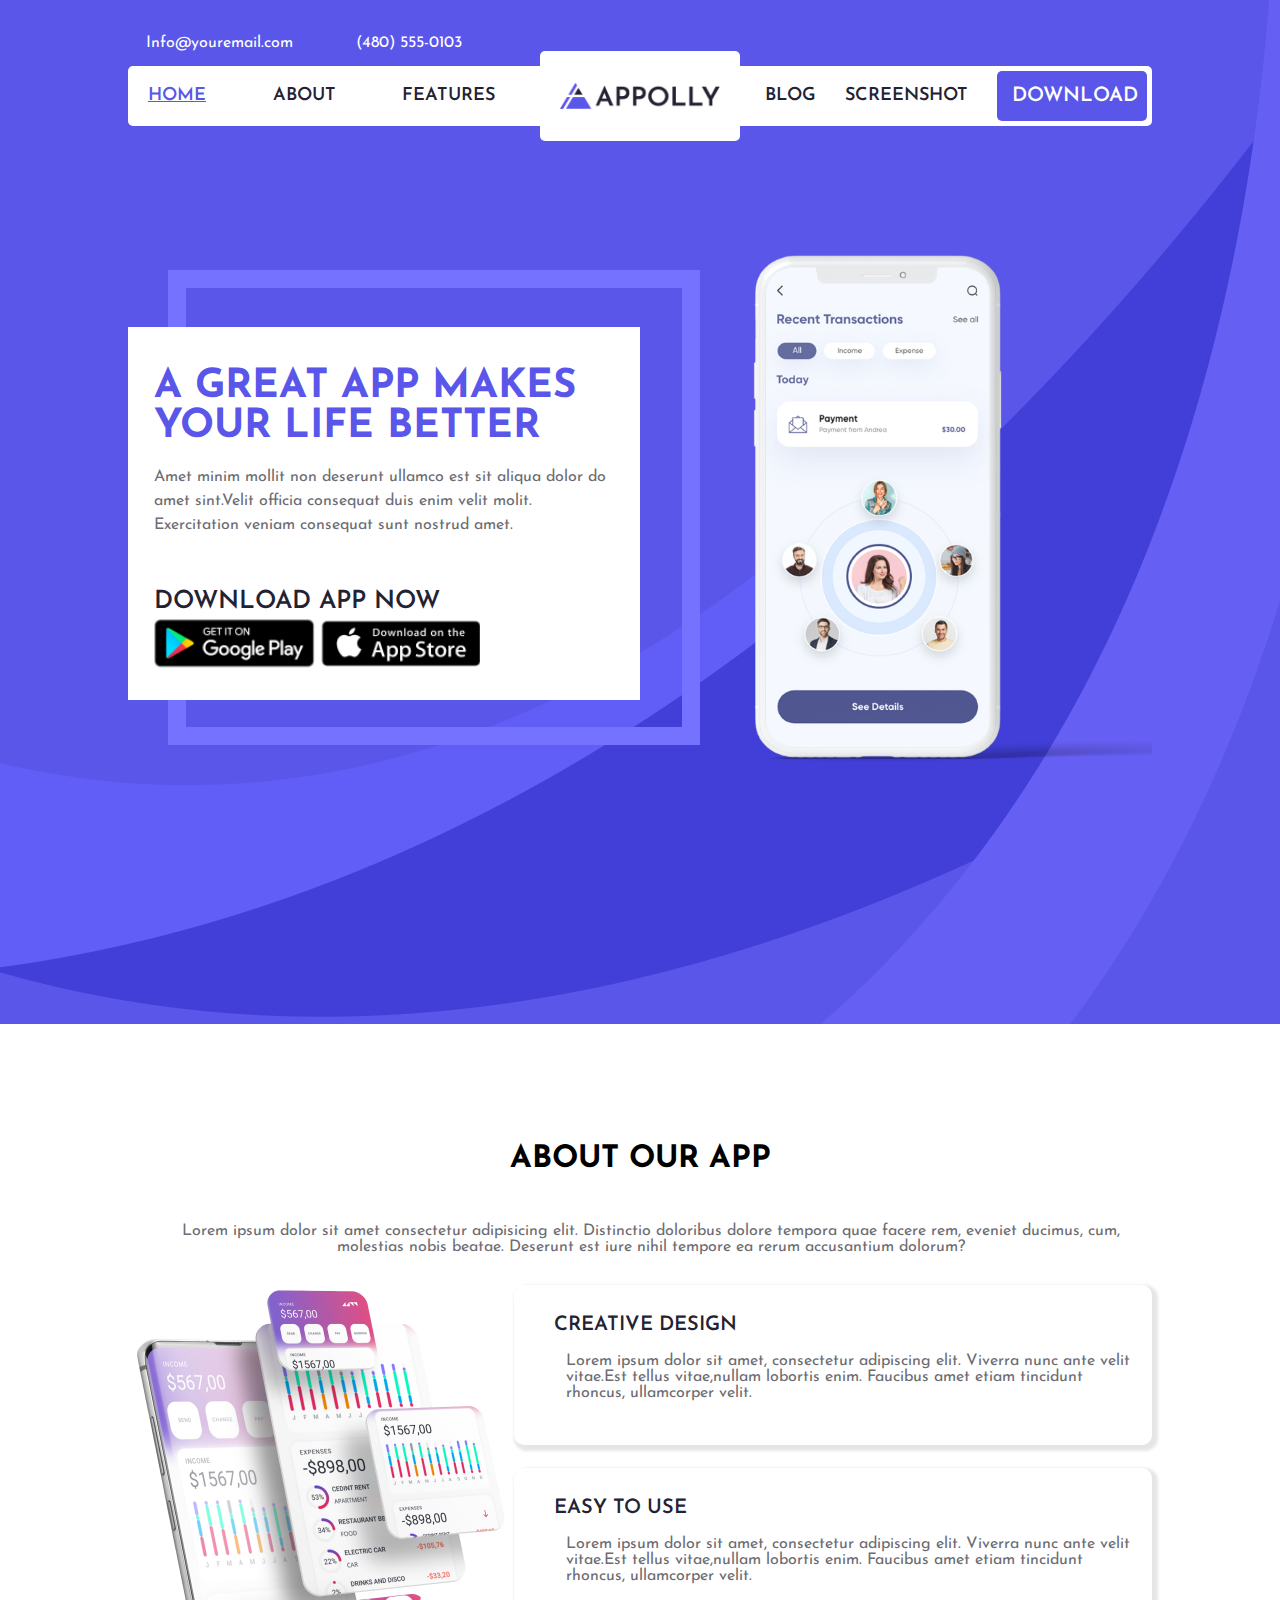
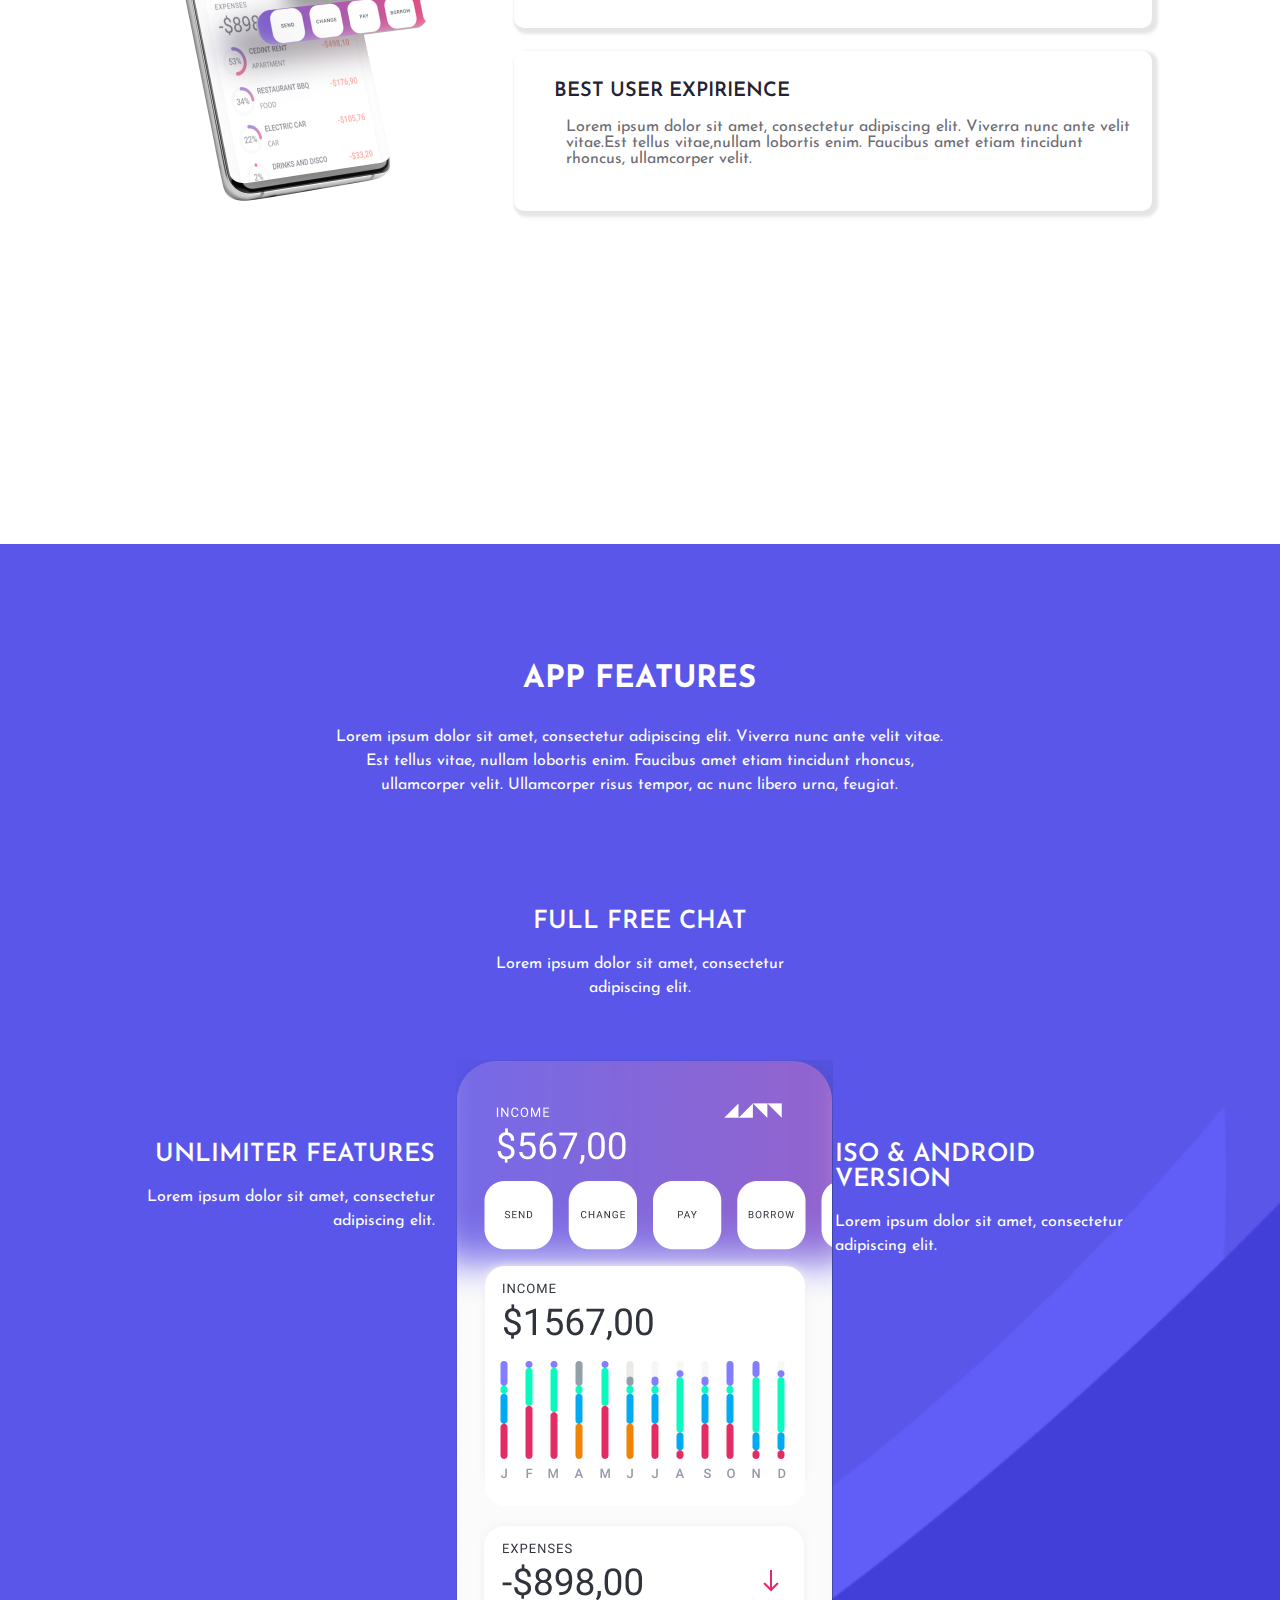
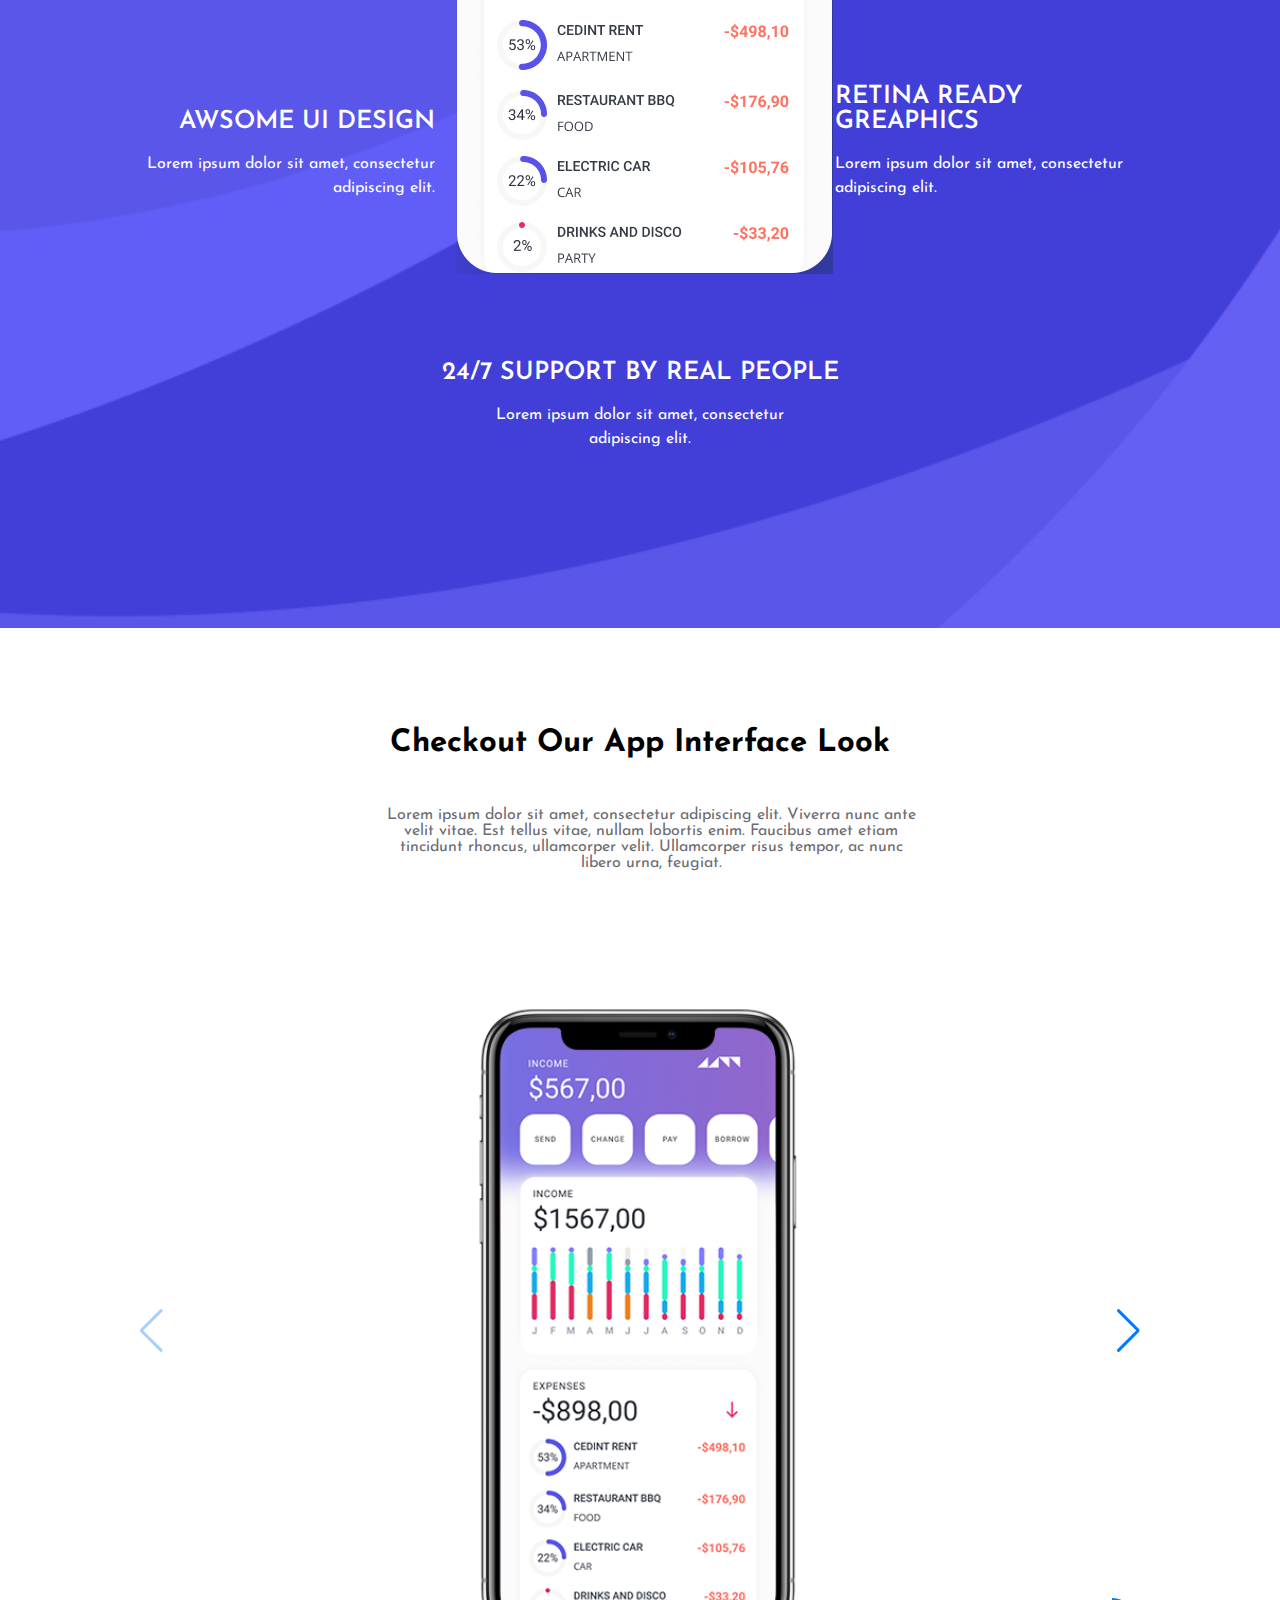
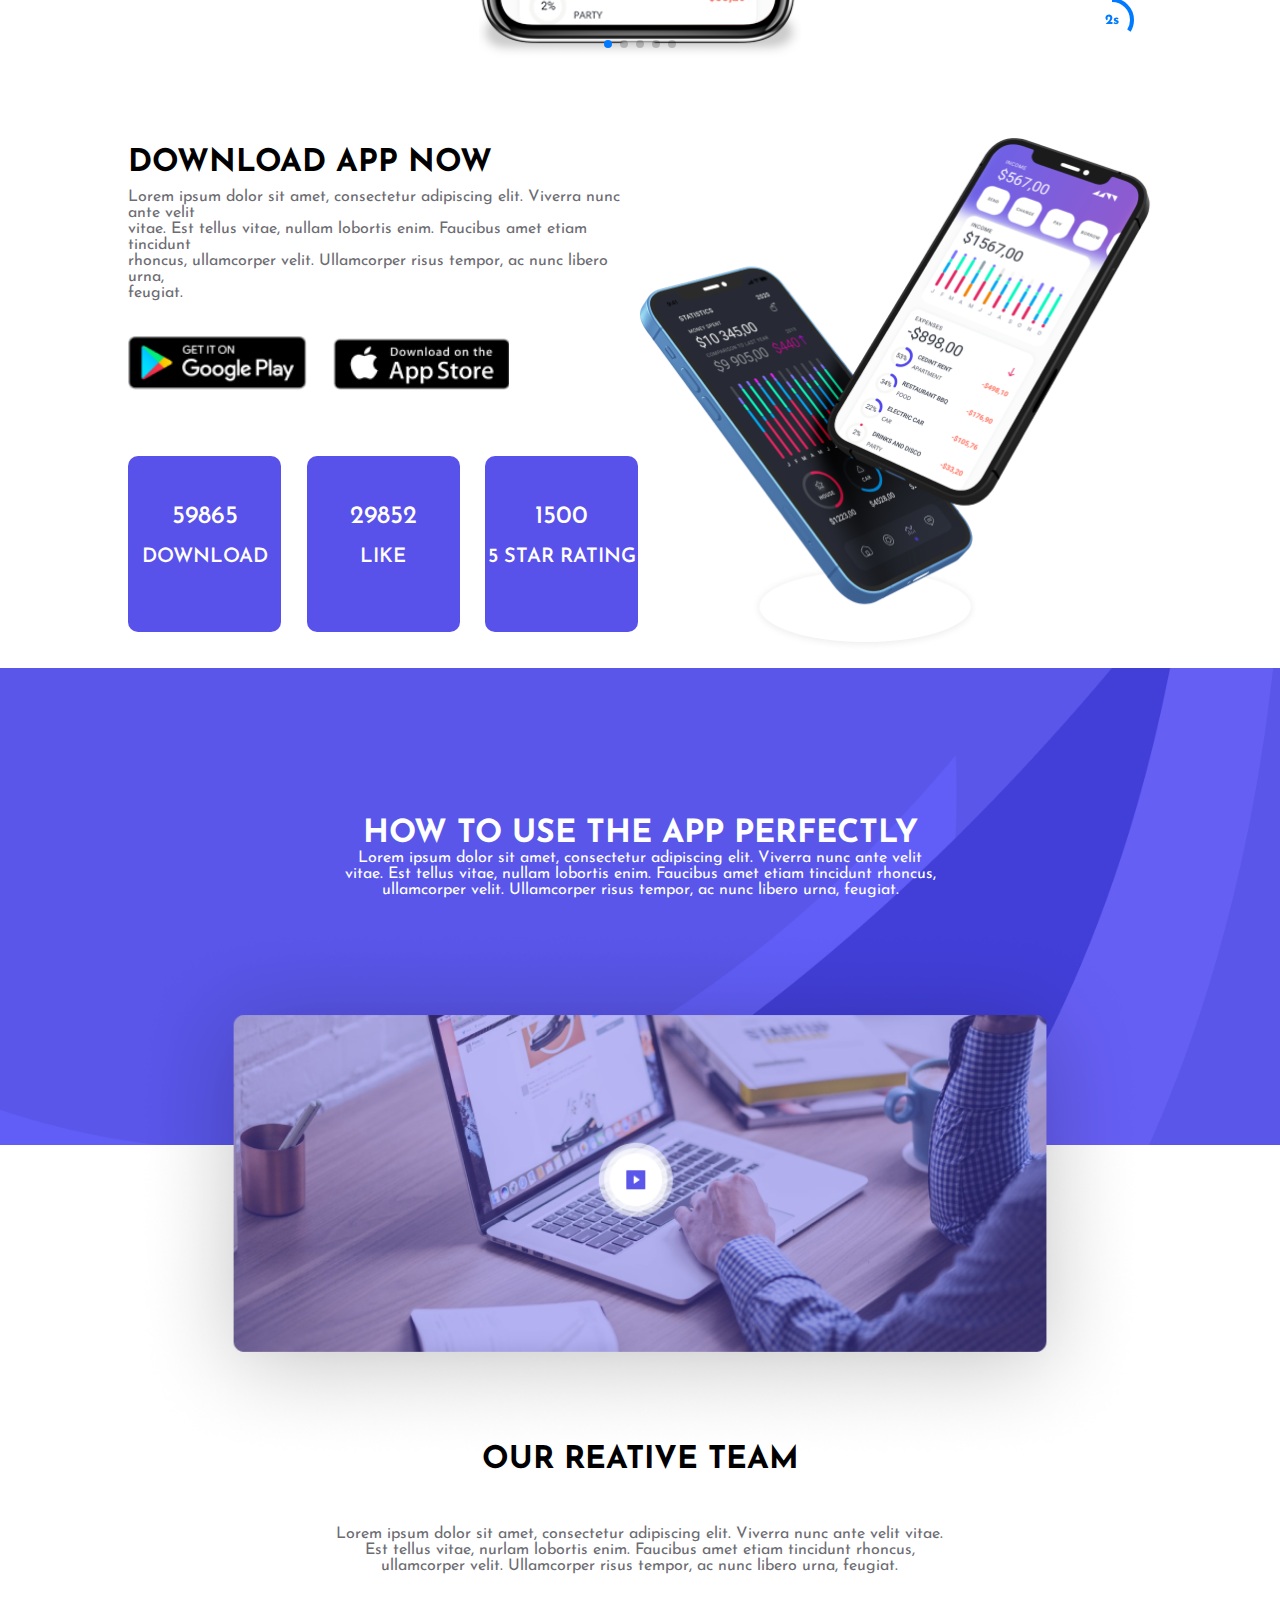
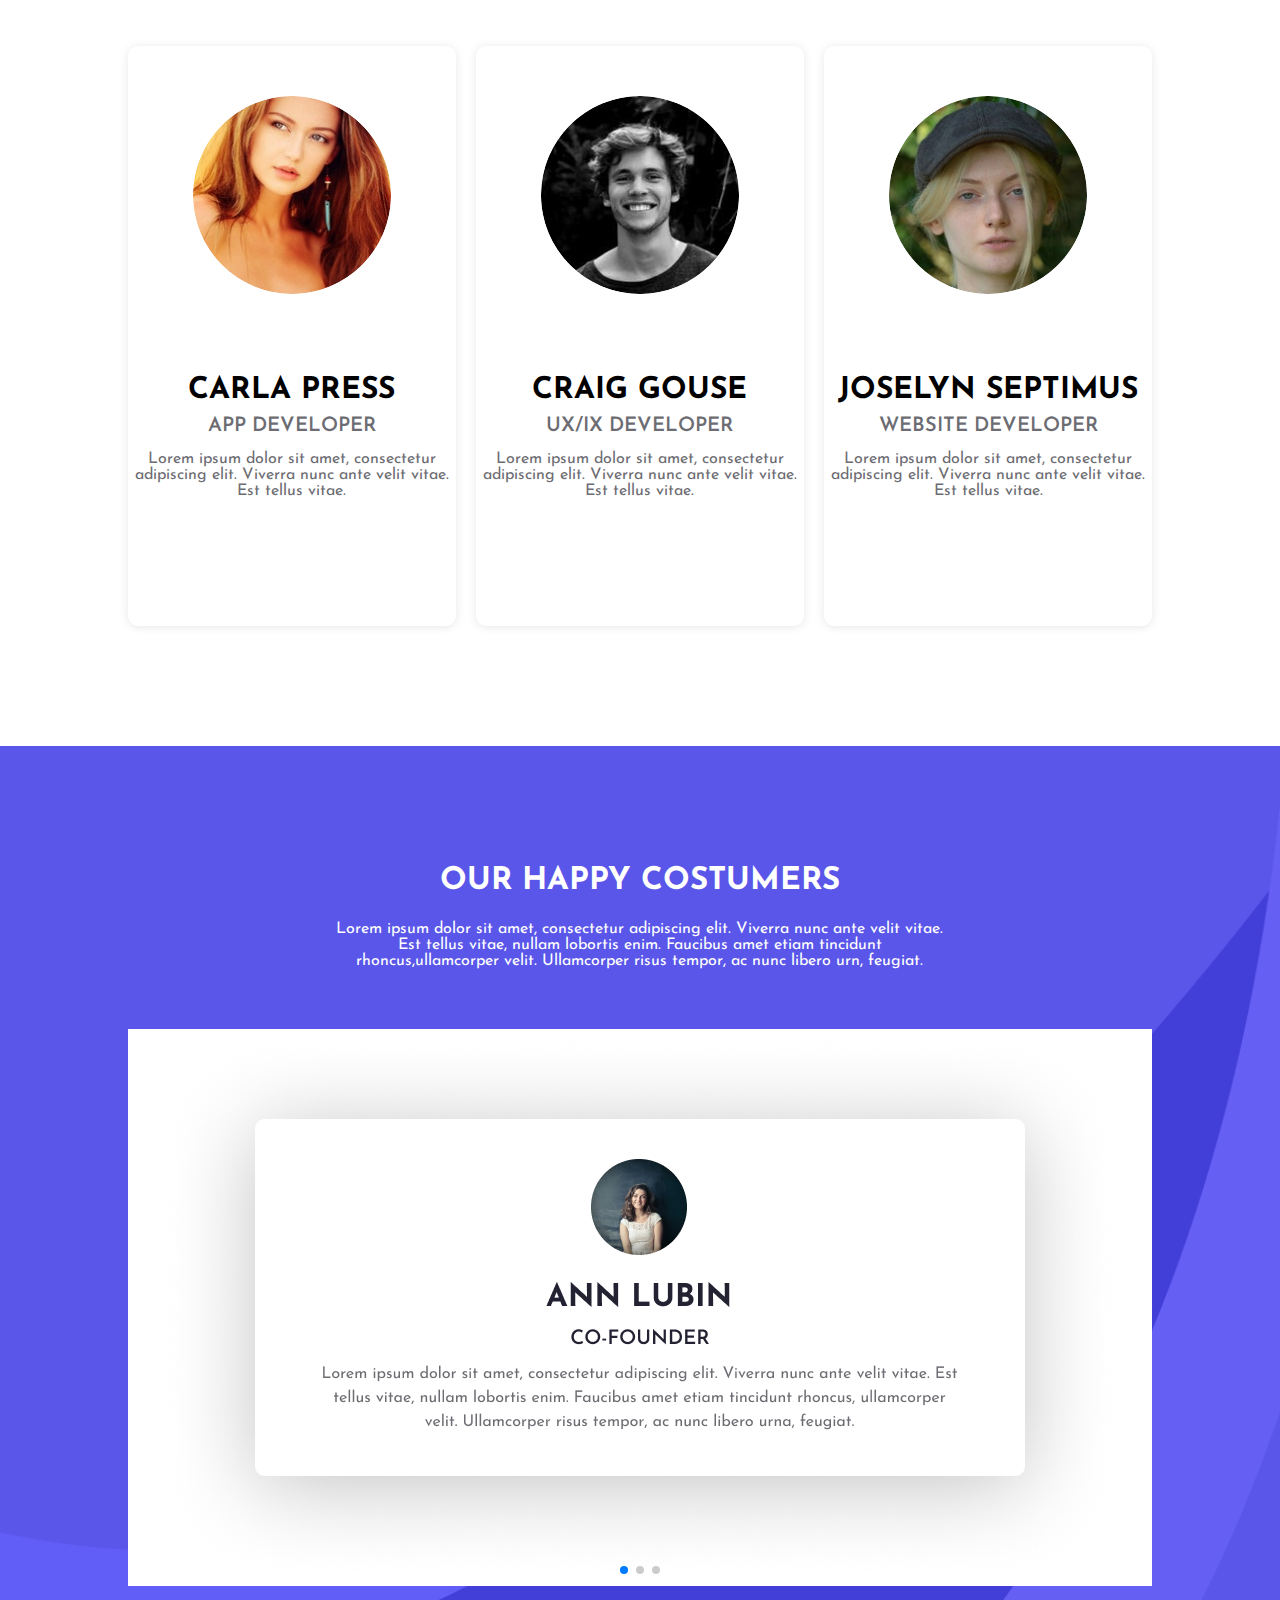
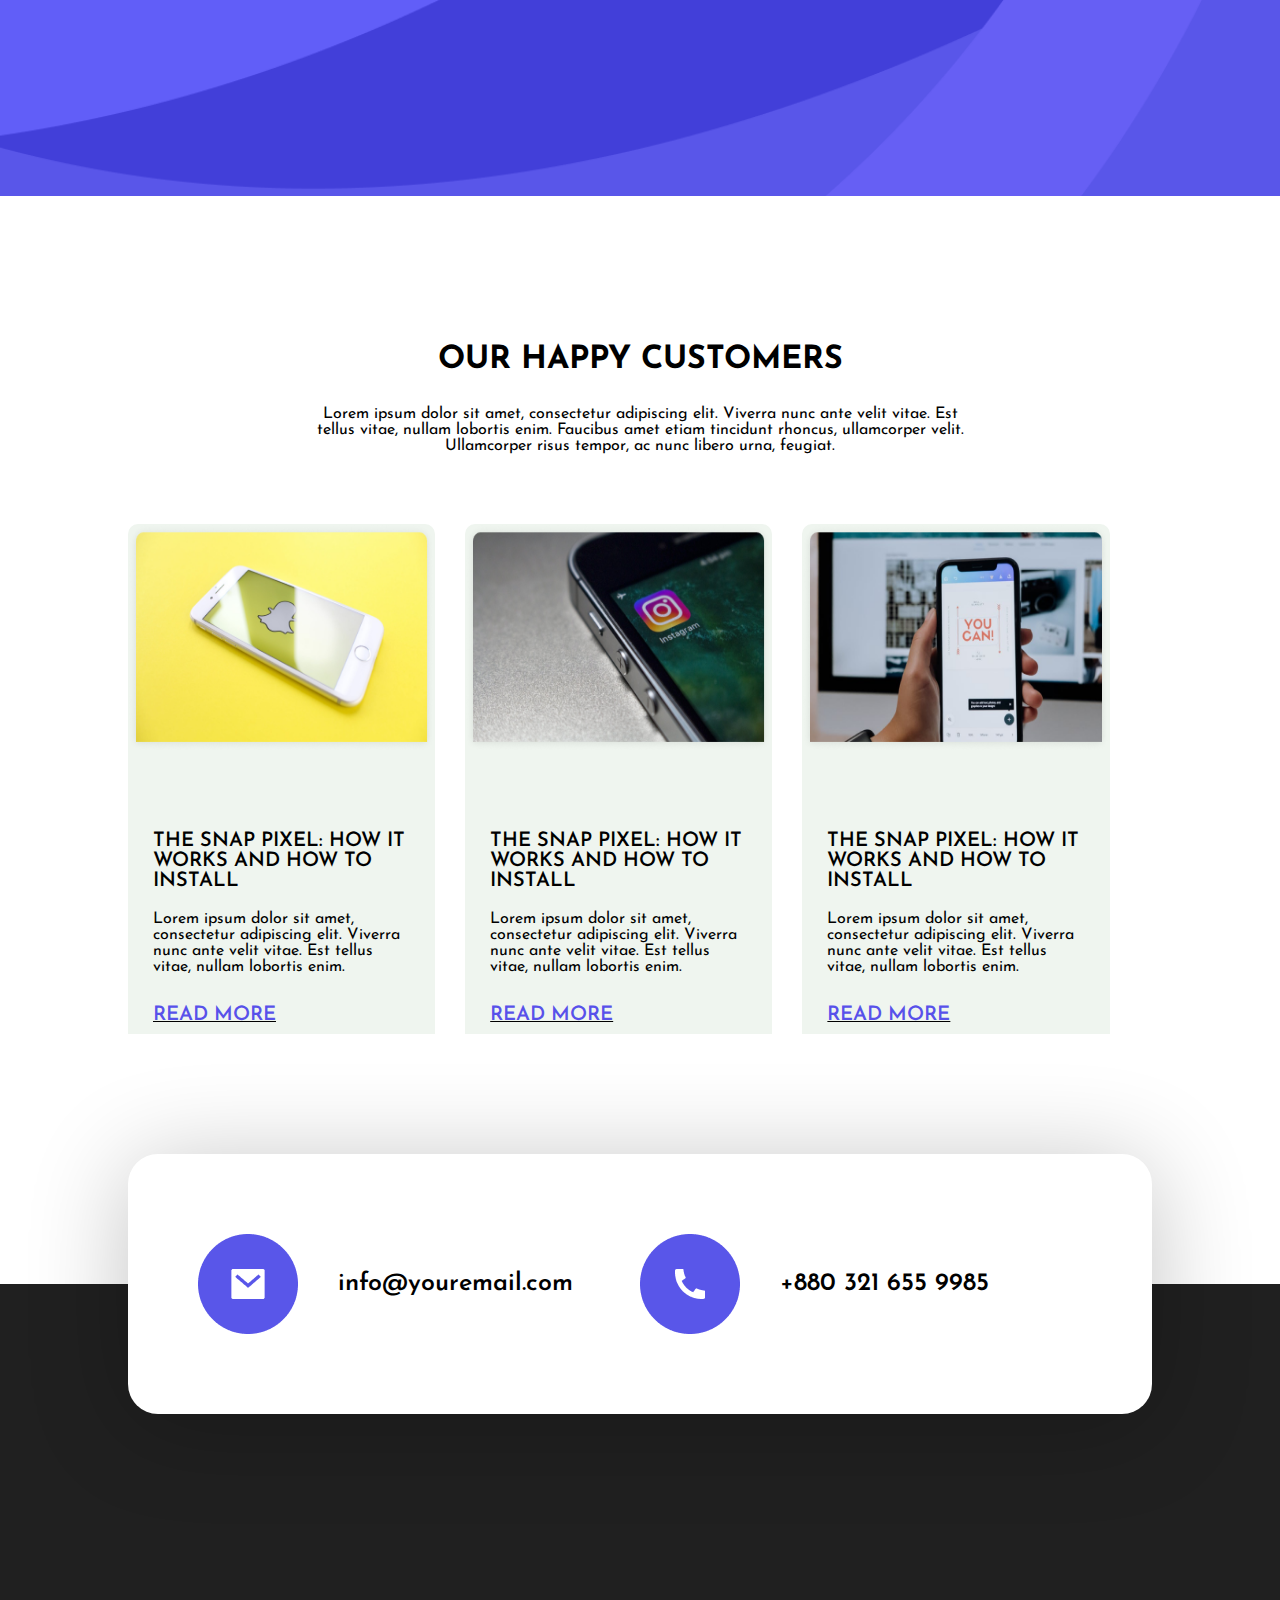
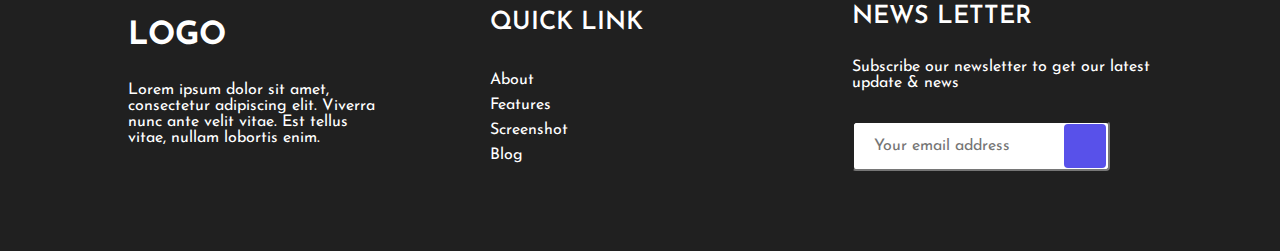
<file: index.html>
<!DOCTYPE html>
<html lang="en">

<head>
    <meta charset="UTF-8">
    <meta name="viewport" content="width=device-width, initial-scale=1.0">
    <title>Document</title>
    <link rel="stylesheet" href="https://cdnjs.cloudflare.com/ajax/libs/font-awesome/6.4.2/css/all.min.css"
        integrity="sha512-z3gLpd7yknf1YoNbCzqRKc4qyor8gaKU1qmn+CShxbuBusANI9QpRohGBreCFkKxLhei6S9CQXFEbbKuqLg0DA=="
        crossorigin="anonymous" referrerpolicy="no-referrer" />
    <link rel="stylesheet" href="https://cdn.jsdelivr.net/npm/swiper@11/swiper-bundle.min.css" />
    <link rel="stylesheet" href="./assets/css/style.css">
</head>

<body>
    <header>
        <div class="container">
            <div id="header_top">
                <ul id="header_contact">
                    <li>
                        <a href="#">
                            <i class="fa-regular fa-envelope info"></i> <span class="info">Info@youremail.com</span>
                        </a>
                    </li>
                    <li>
                        <a href="#">
                            <i class="fa-solid fa-phone"></i><span class="info">(480) 555-0103</span>
                        </a>
                    </li>
                </ul>
                <ul id="header_social_medias">
                    <li>
                        <a href="#">
                            <i class="fa-brands fa-facebook-f"></i>
                        </a>
                    </li>
                    <li>
                        <a href="#">
                            <i class="fa-brands fa-instagram"></i>
                        </a>
                    </li>
                    <li>
                        <a href="#">
                            <i class="fa-brands fa-twitter"></i>
                        </a>
                    </li>
                    <li>
                        <a href="#">
                            <i class="fa-brands fa-youtube"></i>
                        </a>
                    </li>
                </ul>
            </div>
            <div id="header_bottom">
                <div id="nav_left">
                    <nav>
                        <a href="#" class="active">HOME</a>
                        <a href="./assets/pages/about.html">ABOUT</a>
                        <a href="">FEATURES</a>
                    </nav>
                </div>
                <div id="logo">
                    <img src="./assets/imgs/logo-r.png" alt="">
                </div>
                <div id="nav_right">
                    <nav>
                        <a href="">BLOG</a>
                        <a href="">SCREENSHOT</a>
                        <button><a href="#" style="color: white;font-size: 20px;font-weight: 600;line-height: 30px;">DOWNLOAD</a></button>
                    </nav>
                </div>
            </div>
        </div>
    </header>
    <section id="first_section">
        <div class="container">
            <div id="download_app_iphone">
                <div id="great_app">
                    <h2 id="h2_great">A GREAT APP MAKES YOUR LIFE BETTER</h2>
                    <span id="under_great">Amet minim mollit non deserunt ullamco est
                        sit aliqua dolor do amet sint.Velit officia consequat duis
                        enim velit molit. Exercitation veniam consequat sunt nostrud amet.</span>
                    <h5 id="download_app_now">DOWNLOAD APP NOW</h5>
                    <div style="margin-top: 5px;">
                       <img src="./assets/imgs/toppng 1.png" alt="" class="google_app_store" >
                       <img src="./assets/imgs/./PngItem_1144050 2.png" alt="" style="margin-bottom: 3px;" class="google_app_store">
                    </div>
                </div>
                <div id="background_div">
                </div>
                <div id="apple">
                    <img src="./assets/imgs/Free Ui View Mobile App Mockup 1.png" alt="" id="apple_img">
                </div>
            </div>
        </div>
    </section>
    <section id="second_section">
        <div class="container">
            <div id="about_our_app">
                <h1 class="first_words_section">ABOUT OUR APP</h1>
                <div class="under_first">
                    <span class="under_first_text">Lorem ipsum dolor sit amet consectetur adipisicing elit.
                        Distinctio doloribus dolore tempora quae facere rem, eveniet ducimus,
                        cum, molestias nobis beatae. Deserunt est iure nihil tempore ea rerum
                        accusantium dolorum?</span>
                </div>
            </div>
            <div style="display: flex; justify-content: space-between;">
                <div id="android">
                    <img src="./assets/imgs/android-smartphone-free-mockup 1.png" alt="">
                </div>
                <div style="display: flex;flex-direction: column;justify-content: space-between;">
                    <div class="boxes">
                        <div style="display: flex;gap: 10px;">
                            <i class="fa-solid fa-square-check" style="color: #5956E9;"></i>
                            <h2>CREATIVE DESIGN</h2>
                        </div>
                        <div>
                            
                        </div>
                        <span class="under_first_text">Lorem ipsum dolor sit amet, consectetur adipiscing elit. Viverra
                            nunc ante
                            velit vitae.Est tellus vitae,nullam lobortis enim. Faucibus
                            amet etiam tincidunt rhoncus, ullamcorper velit.</span>
                    </div>
                    <div class="boxes">
                        <div style="display: flex;gap: 10px;">
                            <i class="fa-solid fa-square-check" style="color: #5956E9;"></i>
                            <h2>EASY TO USE</h2>
                        </div>
                        <span class="under_first_text">Lorem ipsum dolor sit amet, consectetur adipiscing elit. Viverra
                            nunc ante
                            velit vitae.Est tellus vitae,nullam lobortis enim. Faucibus
                            amet etiam tincidunt rhoncus, ullamcorper velit.</span>
                    </div>
                    <div class="boxes">
                        <div style="display: flex;gap: 10px;">
                            <i class="fa-solid fa-square-check" style="color: #5956E9;"></i>
                            <h2>BEST USER EXPIRIENCE</h2>
                        </div>
                        <span class="under_first_text">Lorem ipsum dolor sit amet, consectetur adipiscing elit. Viverra
                            nunc ante
                            velit vitae.Est tellus vitae,nullam lobortis enim. Faucibus
                            amet etiam tincidunt rhoncus, ullamcorper velit.</span>
                    </div>
                </div>
            </div>
        </div>
    </section>
    <section id="third_section">
        <div class="container">
            <div id="app_feature">
                <h4 id="text">APP FEATURES</h4>
                <div class="under_first">
                    <span id="under_app_features">Lorem ipsum dolor sit amet, consectetur adipiscing elit. Viverra nunc
                        ante velit vitae.
                        Est tellus vitae, nullam lobortis enim. Faucibus amet etiam tincidunt rhoncus,
                        ullamcorper velit. Ullamcorper risus tempor, ac nunc libero urna, feugiat.</span>
                </div>
            </div>
            <div class="fields_head">
                <div class="field center">
                    <i class="fa-solid fa-message" style="color: white; font-size: 50px;"></i>
                    <h5>FULL FREE CHAT</h5>
                    <span class="under_full">Lorem ipsum dolor sit amet, consectetur<br /> adipiscing elit.</span>
                </div>
            </div>
            <div id="fields_center">
                <div class="field_column" style="width: 30%;">
                    <div class="field right">
                        <i class="fa-solid fa-window-maximize" style="color: white;font-size: 50px;"></i>
                        <h5>UNLIMITER FEATURES</h5>
                        <span class="under_full">Lorem ipsum dolor sit amet, consectetur adipiscing elit.</span>
                    </div>
                    <div class="field right">
                        <i class="fa-solid fa-vector-square" style="color: white;font-size: 50px;"></i>
                    <h5>AWSOME UI DESIGN</h5>
                    <span class="under_full">Lorem ipsum dolor sit amet, consectetur adipiscing elit.</span>
                    </div>
                </div>
                <div class="field_column" style="padding-top: 60px; width: 35%;">
                    <img src="./assets/imgs/app_restaurant(1).png" alt="" id="unlimiter_img"                         >
                </div>    
                <div class="field_column" style="width: 31%;">
                    <div class="field left">
                        <i class="fa-solid fa-mobile-button" style="color: white;font-size: 50px;"></i>
                        <h5>ISO & ANDROID VERSION</h5>
                        <span class="under_full">Lorem ipsum dolor sit amet, consectetur adipiscing elit.</span>
                    </div>
                    <div class="field left">
                        <i class="fa-solid fa-eye" style="color: white;font-size: 50px;"></i>
                        <h5>RETINA READY GREAPHICS</h5>
                        <span class="under_full">Lorem ipsum dolor sit amet, consectetur adipiscing elit.</span>
                    </div>
                </div>
            </div>
            <div class="fields_head">
                <div class="field center">
                    <i class="fa-solid fa-person" style="color: white;font-size: 50px;"></i>
                    <h5>24/7 SUPPORT BY REAL PEOPLE</h5>
                    <span class="under_full">Lorem ipsum dolor sit amet, consectetur<br /> adipiscing elit.</span>
                </div>
            </div>
            <!-- <div id="app_features_center">
                <div id="unlimiter">
                    <i class="fa-solid fa-window-maximize" style="color: white;font-size: 50px;"></i>
                    <h5>UNLIMITER FEATURES</h5>
                    <span class="under_full">Lorem ipsum dolor sit amet, consectetur adipiscing elit.</span>
                </div>
                <div id="awsome">
                    <i class="fa-solid fa-vector-square" style="color: white;font-size: 50px;"></i>
                    <h5>AWSOME UI DESIGN</h5>
                    <span class="under_full">Lorem ipsum dolor sit amet, consectetur adipiscing elit.</span>
                </div>
            </div>
            <div>
                <div class="message">
                    <i class="fa-solid fa-message" style="color: white; font-size: 50px;"></i>
                    <h5>FULL FREE CHAT</h5>
                    <span class="under_full">Lorem ipsum dolor sit amet, consectetur<br /> adipiscing elit.</span>
                </div>
                <div id="app">
                    <img src="./assets/imgs/App.png" alt="">
                </div>
                <div class="message">
                    <i class="fa-solid fa-person" style="color: white;font-size: 50px;"></i>
                    <h5>24/7 SUPPORT BY REAL PEOPLE</h5>
                    <span class="under_full">Lorem ipsum dolor sit amet, consectetur<br /> adipiscing elit.</span>
                </div>
            </div>
            <div>
                <div id="iso">
                    <i class="fa-solid fa-mobile-button" style="color: white;font-size: 50px;"></i>
                    <h5>ISO & ANDROID VERSION</h5>
                    <span class="under_full">Lorem ipsum dolor sit amet, consectetur adipiscing elit.</span>
                </div>
                <div id="retina">
                    <i class="fa-solid fa-eye" style="color: white;font-size: 50px;"></i>
                    <h5>RETINA READY GREAPHICS</h5>
                    <span class="under_full">Lorem ipsum dolor sit amet, consectetur adipiscing elit.</span>
                </div>
            </div> -->
        </div>
    </section>
    <section id="fourth_section">
        <div class="container">
            <div class="about_our_app">
                <h1 class="first_words_section">Checkout Our
                    App Interface Look</h1>
                <div class="under_first">
                    <span class="under_first_text">Lorem ipsum dolor sit amet, consectetur adipiscing elit. Viverra nunc ante velit vitae. Est tellus vitae, nullam lobortis enim. Faucibus amet etiam tincidunt rhoncus, ullamcorper velit. Ullamcorper risus tempor, ac nunc libero urna, feugiat.</span>
                </div>
            </div>
            <div class="swiper mySwiper">
                <div class="swiper-wrapper">
                    <div class="swiper-slide"><img src="./assets/imgs/iPhoneX-Mockup 1.png" alt=""
                            style="height: 659px; width: 322px;"></div>
                    <div class="swiper-slide"><img src="./assets/imgs/001.png" alt=""
                            style="height: 659px; width: 322px;"></div>
                    <div class="swiper-slide"><img src="./assets/imgs/004.png" alt=""
                            style="height: 659px; width: 322px;"></div>
                    <div class="swiper-slide"><img src="./assets/imgs/003.png" alt=""
                            style="height: 659px; width: 322px;"></div>
                    <div class="swiper-slide"><img src="./assets/imgs/000.png" alt=""
                            style="height: 659px; width: 322px;"> </div>
                </div>
                <div class="swiper-button-next"></div>
                <div class="swiper-button-prev"></div>
                <div class="swiper-pagination"></div>
                <div class="autoplay-progress">
                    <svg viewBox="0 0 48 48">
                        <circle cx="24" cy="24" r="20"></circle>
                    </svg>
                    <span></span>
                </div>
            </div>
        </div>
    </section>
    <section id="fivth_section">
        <div class="container">
            <div id="now">
                <h4 id="app_now">DOWNLOAD APP NOW</h4>
                <span id="under_download">Lorem ipsum dolor sit amet, consectetur adipiscing elit. Viverra nunc ante
                    velit<br /> vitae.
                    Est tellus vitae, nullam lobortis enim. Faucibus amet etiam tincidunt<br /> rhoncus, ullamcorper
                    velit.
                    Ullamcorper risus tempor, ac nunc libero urna,<br /> feugiat.</span>
                    <div style="margin-top: 35px;">
                        <a href="#"><img src="./assets/imgs/toppng 1.png" alt="" class="google_app_store" ></a>
                        <a href="#"><img src="./assets/imgs/./PngItem_1144050 2.png" alt="" style="margin-bottom: 2px; margin-left: 20px;" class="google_app_store"></a>
                     </div>
                <div id="download_like_rating">
                    <div class="download">
                        <i class="fa-solid fa-download" style="color: white; font-size: 35px;"></i>
                        <span class="numbers">59865</span>
                        <h6>DOWNLOAD</h6>
                    </div>
                    <div class="download">
                        <i class="fa-regular fa-thumbs-up" style="color: white; font-size: 35px;"></i>
                        <span class="numbers">29852</span>
                        <h6>LIKE</h6>
                    </div>
                    <div class="download">
                        <i class="fa-solid fa-star" style="color: white; font-size: 35px;"></i>
                        <span class="numbers">1500</span>
                        <h6>5 STAR RATING</h6>
                    </div>
                </div>
            </div>  
            <div id="app_design">
                <img src="./assets/imgs/App Desgin.png" alt="" style="width: 100%;height: 100%;">
            </div>
        </div>
    </section>
    <section id="sixth_section">
        <div class="container">
            <div id="how">
                <span id="how_to_use">HOW TO USE THE APP PERFECTLY</span>
                <p class="under_how_to_use">Lorem ipsum dolor sit amet, consectetur adipiscing elit. Viverra nunc ante
                    velit vitae. Est tellus vitae, nullam lobortis enim. Faucibus amet etiam tincidunt rhoncus,
                    ullamcorper velit. Ullamcorper risus tempor, ac nunc libero urna, feugiat.</p>
                <div style="height: 519px; ">
                    <a href="#"><img src="./assets/imgs/Video.png" alt="" style="width: 100%;"></a>
                </div>
            </div>
    </section>
    <section id="seventh_section">
        <div class="container">
            <div class="our_lorem">
                <span class="our_reative_team">OUR REATIVE TEAM</span>
                <p class="lorem_teen">Lorem ipsum dolor sit amet, consectetur adipiscing elit. Viverra nunc ante velit
                    vitae. Est tellus vitae, nurlam lobortis enim. Faucibus amet etiam tincidunt rhoncus, ullamcorper
                    velit. Ullamcorper risus tempor, ac nunc libero urna, feugiat.</p>
            </div>
            <div class="all">
                <div class="three_div">
                    <div>
                        <img src="./assets/imgs/Profile.png" class="girl_photo" alt="">
                        <span class="carla_press">CARLA PRESS</span>
                        <span class="app_developer">APP DEVELOPER</span>
                        <p class="lorem_eleven">Lorem ipsum dolor sit amet, consectetur adipiscing elit. Viverra nunc
                            ante velit vitae. Est tellus vitae.</p>
                            <div class="four">
                                <div style="border-right: 1px solid black;width: 70px; ">
                                    <a href="#"><i class="fa-brands fa-facebook-f" style="color: #5956E9;font-size: 24px;"></i></a>
                                </div>
                                <div style="border-right: 1px solid black;width: 70px; ">
                                    <a href="#"><i class="fa-brands fa-instagram" style="color: black;font-size: 24px;"></i></a>
                                </div>
                                <div style="border-right: 1px solid black;width: 70px; ">
                                    <a href="#"><i class="fa-brands fa-twitter" style="color: black;font-size: 24px;"></i></a>
                                </div>
                                <div style="width: 70px; ">
                                    <a href="#"><i class="fa-brands fa-youtube" style="color: black;font-size: 24px;"></i></a>
                                </div>
                            </div>
                    </div>
                </div>
                <div class="three_div">
                    <div>
                        <img src="./assets/imgs/Profile Image.png" class="girl_photo" alt="">
                        <span class="carla_press">CRAIG GOUSE</span>
                        <span class="app_developer">UX/IX DEVELOPER</span>
                        <p class="lorem_eleven">Lorem ipsum dolor sit amet, consectetur adipiscing elit. Viverra nunc
                            ante velit vitae. Est tellus vitae.</p>
                            <div class="four">
                                <div style="border-right: 1px solid black;width: 70px; ">
                                    <a href="#"><i class="fa-brands fa-facebook-f" style="color: #5956E9;font-size: 24px;"></i></a>
                                </div>
                                <div style="border-right: 1px solid black;width: 70px; ">
                                    <a href="#"><i class="fa-brands fa-instagram" style="color: black;font-size: 24px;"></i></a>
                                </div>
                                <div style="border-right: 1px solid black;width: 70px; ">
                                    <a href="#"><i class="fa-brands fa-twitter" style="color: black;font-size: 24px;"></i></a>
                                </div>
                                <div style="width: 60px; ">
                                    <a href="#"><i class="fa-brands fa-youtube" style="color: black;font-size: 24px;"></i></a>
                                </div>
                            </div>
                    </div>
                </div>
                <div class="three_div">
                    <div>
                        <img src="./assets/imgs/Profile Image (1).png" class="girl_photo" alt="">
                        <span class="carla_press">JOSELYN SEPTIMUS</span>
                        <span class="app_developer">WEBSITE DEVELOPER</span>
                        <p class="lorem_eleven">Lorem ipsum dolor sit amet, consectetur adipiscing elit. Viverra nunc
                            ante velit vitae. Est tellus vitae.</p>
                            <div class="four">
                                <div style="border-right: 1px solid black;width: 70px; ">
                                    <a href="#"><i class="fa-brands fa-facebook-f" style="color: #5956E9;font-size: 24px;"></i></a>
                                </div>
                                <div style="border-right: 1px solid black;width: 70px; ">
                                    <a href="#"><i class="fa-brands fa-instagram" style="color: black;font-size: 24px;"></i></a>
                                </div>
                                <div style="border-right: 1px solid black;width: 70px; ">
                                    <a href="#"><i class="fa-brands fa-twitter" style="color: black;font-size: 24px;"></i></a>
                                </div>
                                <div style="width: 60px; ">
                                    <a href="#"><i class="fa-brands fa-youtube" style="color: black;font-size: 24px;"></i></a>
                                </div>
                            </div>
                    </div>
                </div>
            </div>
        </div>
        </div>
    </section>
    <section id="eigth_section">
        <div class="container">
            <h4 class="our_happy">OUR HAPPY COSTUMERS</h4><br />
            <span id="lorem">Lorem ipsum dolor sit amet, consectetur adipiscing elit.
                Viverra nunc ante velit vitae. Est tellus vitae, nullam lobortis enim. Faucibus amet
                etiam tincidunt rhoncus,ullamcorper velit. Ullamcorper risus tempor,
                ac nunc libero urn, feugiat.</span>
                <div class="swiper mySwiper">
                    <div class="swiper-wrapper">
                        <div class="swiper-slide">
                            <img class="foto_for_swiper" src="./assets/imgs/Review-1.png" />
                        </div>
                        <div class="swiper-slide">
                            <img class="foto_for_swiper" src="./assets/imgs/Review-2.png" />
                        </div>
                        <div class="swiper-slide">
                            <img class="foto_for_swiper" src="./assets/imgs/Review-3.png"/>             
                        </div>
                    <div class="swiper-pagination"></div>
                </div>
        </div>
    </section>
    <section id="nineth_section">
        <div class="container">
            <div class="our_recent_lorem">
               <span class="our_recent_blog">OUR HAPPY CUSTOMERS</span>
               <p class="lorem_twelve">Lorem ipsum dolor sit amet, consectetur adipiscing elit. Viverra nunc ante velit vitae. Est tellus vitae, nullam lobortis enim. Faucibus amet etiam tincidunt rhoncus, ullamcorper velit. Ullamcorper risus tempor, ac nunc libero urna, feugiat.</p>
            </div>
            <div class="snap_insta">
                <div class="insta_snapchat">
                    <div>
                        <img src="./assets/imgs/Image.png" class="snapchat" alt="">
                    </div>
                    <div class="the_snap_lorem">
                        <span class="the_snap">THE SNAP PIXEL: HOW IT WORKS AND HOW TO INSTALL </span>
                        <p class="lorem_thirdteen">Lorem ipsum dolor sit amet, consectetur adipiscing elit. Viverra nunc ante velit vitae. Est tellus vitae, nullam lobortis enim.</p>
                        <div class="read">
                            <a class="read_more" href="">READ MORE</a>
                        </div>
                    </div>
                </div>
                <div class="insta_snapchat">
                    <div>
                        <img src="./assets/imgs/Image (1).png" class="snapchat" alt="">
                    </div>
                    <div class="the_snap_lorem">
                        <span class="the_snap">THE SNAP PIXEL: HOW IT WORKS AND HOW TO INSTALL </span>
                        <p class="lorem_thirdteen">Lorem ipsum dolor sit amet, consectetur adipiscing elit. Viverra nunc ante velit vitae. Est tellus vitae, nullam lobortis enim.</p>
                        <div class="read">
                            <a class="read_more" href="">READ MORE</a>
                        </div>
                    </div>
                </div>
                <div class="insta_snapchat">
                    <div>
                        <img src="./assets/imgs/Image (2).png" class="snapchat" alt="">
                    </div>
                    <div class="the_snap_lorem">
                        <span class="the_snap">THE SNAP PIXEL: HOW IT WORKS AND HOW TO INSTALL </span>
                        <p class="lorem_thirdteen">Lorem ipsum dolor sit amet, consectetur adipiscing elit. Viverra nunc ante velit vitae. Est tellus vitae, nullam lobortis enim.</p>
                        <div class="read">
                            <a class="read_more" href="">READ MORE</a>
                        </div>
                    </div>
                </div>
            </div>
        </div>
    </section>
    <footer class="footer">
        <div class="container">
            <div id="footer_contact">
                <div class="footer_div">
                    <img src="./assets/imgs/Email Icon.png" alt="">
                    <span class="info_numb">info@youremail.com</span>
                </div>
                <div class="footer_div">
                    <img src="./assets/imgs/Call (2).png" alt="">
                    <span class="info_numb">+880 321 655 9985</span>
                </div>
            </div>
            <div class="logo_quicklink_newsletter">
                <div class="logo">LOGO
                    <p class="lorem_impsum">Lorem ipsum dolor sit amet, consectetur adipiscing elit. Viverra nunc ante velit vitae. Est tellus vitae, nullam lobortis enim.</p>
                    <div class="four">
                        <div style="border-right: 2px solid white;width: 60px; ">
                           <a href="#"><i class="fa-brands fa-facebook-f" style="color: #5956E9;font-size: 24px;"></i></a> 
                        </div>
                        <div style="border-right: 2px solid white;width: 60px; ">
                            <a href="#"><i class="fa-brands fa-instagram" style="color: white;font-size: 24px;"></i></a> 
                        </div>
                        <div style="border-right: 2px solid white;width: 60px; ">
                            <a href="#"><i class="fa-brands fa-twitter" style="color: white;font-size: 24px;"></i></a> 
                        </div>
                        <div>
                            <a href="#"><i class="fa-brands fa-youtube" style="color: white;font-size: 24px;"></i></a> 
                        </div>
                    </div>
                </div>
                <div class="quick_link">
                    QUICK LINK
                    <div class="link">
                        <a class="footer_about" href="#">About</a>
                        <a class="footer_about" href="#">Features</a>
                        <a class="footer_about" href="#">Screenshot</a>
                        <a class="footer_about" href="#">Blog</a>
                    </div>
                </div>
                <div class="news_letter">
                    NEWS LETTER
                    <p class="subscribe">Subscribe our newsletter to get our latest
                        update & news</p>
                        <div class="email_add">
                            <input type="email" placeholder="Your email address" name="" id="email_address" class="email">
                            <div id="send">
                                <a href="#"><i class="fa-solid fa-paper-plane" style="color: white;"></i></a>
                            </div>
                        </div>
                </div>
            </div>
        </div>
    </footer>
    <script src="https://cdn.jsdelivr.net/npm/swiper@11/swiper-bundle.min.js"></script>
    <script src="./assets/js/app.js"></script>
</body>

</html>
</file>
<file: assets/css/style.css>
@import url('https://fonts.googleapis.com/css2?family=Josefin+Sans:ital,wght@0,100;0,200;0,300;0,400;0,500;0,600;0,700;1,100;1,200;1,400;1,500;1,600;1,700&display=swap');

* {
    margin: 0;
    padding: 0;
    box-sizing: border-box;
    text-decoration: none;
    list-style: none;
    font-family: 'Josefin Sans', sans-serif;
}

html,
body {
    position: relative;
    height: 100%;
}

body {
    /* background: #eee; */
    font-family: Helvetica Neue, Helvetica, Arial, sans-serif;
    font-size: 14px;
    color: #000;
    margin: 0;
    padding: 0;
}

.swiper {
    width: 100%;
    height: 100%;
}

.swiper-slide {
    text-align: center;
    font-size: 18px;
    background: #fff;
    display: flex;
    justify-content: center;
    align-items: center;
}

.swiper-slide img {
    display: block;
    height: 100%;
    object-fit: cover;
}

.autoplay-progress {
    position: absolute;
    right: 16px;
    bottom: 16px;
    z-index: 10;
    width: 48px;
    height: 48px;
    display: flex;
    align-items: center;
    justify-content: center;
    font-weight: bold;
    color: var(--swiper-theme-color);
}

.autoplay-progress svg {
    --progress: 0;
    position: absolute;
    left: 0;
    top: 0px;
    z-index: 10;
    width: 100%;
    height: 100%;
    stroke-width: 4px;
    stroke: var(--swiper-theme-color);
    fill: none;
    stroke-dashoffset: calc(125.6 * (1 - var(--progress)));
    stroke-dasharray: 125.6;
    transform: rotate(-90deg);
}

.container {
    width: 80%;
    margin: 0 auto;
    max-width: 1140px;
}

#first_section {
    background-image: url("../imgs/Background\ Image.png");
    position: relative;
    max-width: 1450px;
    display: flex;
    align-items: center;
    height: 1024px;
    margin: 0 auto;
    z-index: 0;
    max-height: 1600px;
    background-position: center;
    background-repeat: no-repeat;
    background-size: cover;
}

header {
    position: absolute;
    height: 114px;
    top: 35px;
    width: 100%;
    z-index: 2;
}

#header_top {
    display: flex;
    justify-content: space-between;
}

#header_contact {
    display: flex;
    gap: 45px;
    align-items: center;
}

#header_contact li a {
    color: white;
    font-size: 16px;
    font-weight: 400;
}

#header_contact li a span {
    padding-left: 18px;
}

/* ALT+SHIFT+F */
#header_social_medias {
    display: flex;
    justify-content: space-between;
    align-items: center;
    gap: 30px;
}

#header_social_medias li a {
    color: white;
}

#header_bottom {
    height: 60px;
    background-color: white;
    border-radius: 5px;
    margin-top: 15px;
    display: flex;
    justify-content: space-between;
    position: relative;
}

.info {
    font-size: 16px;
    font-weight: 400;
}

#nav_left,
#nav_right {
    width: calc((100% - 250px) / 2);

}

#nav_left {
    padding: 20px;
    height: 100%;
}

#nav_left nav,
#nav_right nav {
    display: flex;
    align-items: center;
    height: 100%;
    justify-content: space-between;
}

#nav_left nav a,
#nav_right nav a {
    font-size: 18px;
    font-weight: 600;
    line-height: 26px;
    color: #232233;
}

.active {
    color: #5956E9 !important;
    text-decoration: underline;
    text-decoration-color: #5956E9;
}

#nav_right button {
    height: 50px;
    width: 150px;
    margin-right: 5px;
    border-radius: 5px;
    background-color: #5956E9;
    border: none;
    padding: 0 15px;
}

#btn{
    color: white;
    font-size: 20px;
    font-weight: 600;
    line-height: 30px;
}
#logo {
    width: 200px;
    height: 90px;
    background-color: white;
    display: flex;
    justify-content: center;
    align-items: center;
    border-radius: 5px;
    position: absolute;
    transform: translate(-50%, -50%);
    top: 50%;
    left: 50%;

}

#logo img {
    width: 100%;
    height: 100%;
    object-fit: contain;
    padding: 20px;
}



#great_app {
    background-color: #FFFFFF;
    width: 40%;
    position: absolute;
    padding: 26px;
    margin-top: 80px;
}

#h2_great {
    color: #5956E9;
    font-size: 40px;
    font-weight: 700;
    margin-top: 14px;
}

#under_great {
    display: inline-block;
    font-size: 16px;
    font-weight: 400;
    color: #6C6C72;
    margin-top: 18px;
    line-height: 24px;
}

#download_app_now {
    font-size: 25px;
    font-weight: 600;
    color: #232233;
    margin-top: 52px;
}

#background_div {
    color: transparent;
    border: 18px solid #7572FF;
    width: 52%;
    height: 475px;
    position: relative;
    z-index: -1;
    margin-left: 40px;
    margin-top: 23px;
}

#download_app_iphone {
    display: flex;
    justify-content: space-between;
}

/* #download_app{
    display: flex;
    position: absolute;
    background-color: white;
} */
#apple {
    position: relative;
    right: 0;
    overflow: hidden;
}

#apple_img {
    height: 526px;
}
#second_section{
    background-color: white;
    height: 1000px;
    margin-top: 120px;
}
#second_section .container {
    display: flex;
    flex-direction: column;
}

.about_our_app {
    display: flex;
    flex-direction: column;
    margin: 100px auto;
    width: 55%;
}

.first_words_section {
    font-size: 31px;
    font-weight: 700;
    text-align: center;
}

.under_first {
    width: 100%;
    text-align: center;
    margin: 30px auto;
}

.under_first_text {
    display: inline-block;
    color: #6C6C72;
    margin-top: 18px;
    margin-left: 22px;
    font-size: 16px;
    font-weight: 400;
}

#android {
    display: flex;
    width: 50%;
    height: 526px;
}

.boxes {
    width: 100%;
    height: 160px;
    padding: 30px 20px 20px 30px;
    border-radius: 10px;
    box-shadow: 3px 3px 3px 3px rgba(0, 0, 0, 0.1);
}

h2 {
    color: #232233;
    font-size: 20px;
    font-weight: 600;
}

#third_section {
    background-image: url("../imgs/Background\ Image.png");
    background-position: center;
    background-repeat: no-repeat;
    background-size: cover;
    height: 1684px;
}

#third_section .container {
    display: flex;
    justify-content: center;
    flex-direction: column;
}

#text {
    margin-top: 120px;
    font-size: 31px;
    font-weight: 700;
    color: #FFFFFF;
}

#fields_center {
    display: flex;
    justify-content: space-between;
}

.field.center {
    text-align: center;
}

.field.right {
    text-align: right;
}

.field.left {
    text-align: left;
}

.fields_head {
    margin-top: 60px;
    display: flex;
    justify-content: center;
}

#app_feature {
    text-align: center;
    width: 60%;
    margin: 0 auto; 
}

.field_column:nth-child(2n+1) {
    padding-top: 120px;
    display: flex;
    justify-content: space-between;
    flex-direction: column;
    height: 800px;
}

#under_app_features {
    font-size: 16px;
    font-weight: 400;
    color: white;
    line-height: 24px;
    margin-top: 18px;
}

.message {
    margin: 0 auto;
    margin-top: 60px !important;
    text-align: center;
}

.head_appfeatures {
    text-align: center;
    margin-top: 60px;
}

h5 {
    font-size: 25px;
    font-weight: 600;
    color: #fff;
    margin-top: 22px;
}

.under_full {
    display: inline-block;
    color: #FFFFFF;
    font-size: 16px;
    font-weight: 400;
    margin-top: 18px;
    line-height: 24px;
}

#unlimiter {
    width: 297px;
    height: 171px;
    display: flex;
    flex-direction: column;
    align-items: flex-end;
    text-align: right;
}

#awsome {
    display: flex;
    width: 297px;
    height: 171px;
    flex-direction: column;
    align-items: flex-end;
    text-align: right;
}

#app {
    display: flex;
}

#iso {
    width: 297px;
    height: 171px;
    display: flex;
    flex-direction: column;
}

#retina {
    display: flex;
    height: 171px;
    width: 297px;
    flex-direction: column;
}

#fourth_section {
    background-color: white;
    height: 900px;
}

#now {
    display: flex;
    flex-direction: column;
    width: 50%;
}

#app_now {
    font-size: 31.25px;
    font-weight: 700;
    margin-top: 120px;
}

#under_download {
    display: inline-block;
    font-size: 16px;
    font-weight: 400;
    color: #6C6C72;
    margin-top: 10px;
}

#download_store {
    margin-top: 40px;
}

#download_like_rating {
    width: 100%;
    height: 176px;
    margin-top: 60px;
    display: flex;
    justify-content: space-between;
}
#fivth_section{
    background-color: white;
    height: 640px;
}
#fivth_section .container {
    display: flex;
}

.download {
    width: 30%;
    height: 176px;
    background-color: #5851EA;
    border-radius: 10px;
    display: flex;
    flex-direction: column;
    align-items: center;
    padding-top: 30px;
}

.numbers {
    display: inline-block;
    font-weight: 500;
    font-size: 25px;
    color: #FFFFFF;
    margin-top: 18px;
}

h6 {
    font-weight: 600;
    font-size: 20px;
    color: #FFFFFF;
    margin-top: 18px;
}

#app_design {
    display: flex;
    margin-top: 110px;
}

#sixth_section {
    height: 477px;
    background-image: url("../imgs/Background\ Image.png");
    background-position: center;
    background-repeat: no-repeat;
    background-size: cover;
}

#how {
    text-align: center;
    padding-top: 150px;
}

#how_to_use {
    font-size: 32px;
    font-weight: 700;
    color: #FFF;
}

/* 970 × 519 px */
.under_how_to_use {
    font-size: 16px;
    font-weight: 400;
    width: 601px;
    height: 70px;
    margin: 0 auto;
    color: #FFF;
}

#seventh_section .container {
    display: flex;
    flex-direction: column;
}

.our_lorem {
    text-align: center;
    padding-top: 200px;
}

.our_reative_team {
    font-size: 31.25px;
    font-weight: 700;
}

.lorem_teen {
    width: 60%;
    height: 70px;
    color: #6C6C72;
    font-size: 16px;
    margin: 0 auto;
    margin-top: 50px;
    font-weight: 400;
}

#send {
    display: flex;
    justify-content: center;
    align-items: center;
    width: 50px;
    height: 44px;
    border-radius: 4px;
    border: none;
    background-color: #5851EA;
    position: relative;
    right: 46px;
    top: 3px;
}

.three_div {
    display: flex;
    justify-content: center;
    max-width: 32%;
    width: 100%;
    height: 580px;
    background-color: white;
    box-shadow: 0px 1px 10px 0px #0000001A;
    margin-top: 50px;
    border-radius: 10px;
    text-align: center;
}

.girl_photo {
    border-radius: 50%;
    margin-top: 50px;
}

.carla_press {
    display: block;
    font-size: 30px;
    font-weight: 700;
    margin-top: 77px;
}

#seventh_section {
    margin-top: 100px;
}

.app_developer {
    display: inline-block;
    font-size: 20px;
    color: #6C6C72;
    font-weight: 600;
    margin-top: 10px;
}

.lorem_eleven {
    width: 100%;
    padding-top: 15px;
    height: 60px;
    font-size: 16px;
    font-weight: 400;
    color: #6C6C72;
}

.carla_app_lorem {
    text-align: center;
    margin-top: 77px;
}

.social {
    margin-top: 20px;
}

.all {
    display: flex;
    justify-content: space-between;
}

#eigth_section {
    background-image: url("../imgs/Background\ Image.png");
    background-position: center;
    background-repeat: no-repeat;
    background-size: cover;
    margin-top: 120px;
    text-align: center;
    height: 1050px;
}

.our_happy {
    display: inline-block;
    font-size: 31.25px;
    font-weight: 700;
    color: #FFFFFF;
    margin-top: 120px;
}

#lorem {
    display: inline-block;
    font-size: 16px;
    font-weight: 400;
    color: #FFFFFF;
    margin-bottom: 60px;
    margin-top: 24px;
    width: 60%;
}

.our_recent_lorem {
    text-align: center;
    margin-top: 148px;
}

.our_recent_blog {
    font-size: 32px;
    font-weight: 700;
}

.lorem_twelve {
    width: 65%;
    font-weight: 400;
    font-size: 16px;
    margin: 0 auto;
    padding-top: 30px;
}

.insta_snapchat {
    width: 30%;
    border-radius: 10px 10px 0px 0px;
    height: 510px;
    margin-top: 70px;
    background-color: rgb(239, 245, 239);
}

.snapchat {
    width: 100%;
    height: 228px;
    border-radius: 10px 10px 0px 0px;
}

.the_snap_lorem {
    margin-top: 50px;
    padding: 25px;
}

.the_snap {
    font-size: 20px;
    font-weight: 600;
}

.lorem_thirdteen {
    font-size: 16px;
    padding-top: 20px;
    font-weight: 400;
}

.read_more {
    color: #5851EA;
    font-size: 20px;
    font-weight: 600;
}

.read {
    padding-top: 30px;
    text-decoration: underline;
}

.snap_insta {
    display: flex;
    gap: 30px;
}

.footer {
    background-color: rgb(32, 32, 32);
    margin-top: 250px;
    height: 567px;
}

.logo_quicklink_newsletter {
    color: #FFF;
    display: flex;
    justify-content: space-around;
    align-items: center;
    gap: 100px;
}

.logo {
    font-size: 32px;
    font-weight: 700;
    width: 30%;

}

.quick_link {
    font-size: 25px;
    font-weight: 600;
    margin-bottom: 20px;
    width: 30%;
}

.news_letter {
    font-size: 25px;
    font-weight: 600;
    padding-bottom: 80px;
    padding-top: 60px;
    width: 30%;
}

.google_app_store {
    width: 35%;
}

.lorem_impsum {
    font-size: 16px;
    font-weight: 400;
    padding-top: 30px;
}
#footer_contact{
    display: flex;
    justify-content: space-between;
    background-color: #FFF;
    height: 260px;
    width: 100%;
    border-radius: 30px;
    padding: 50px 70px;
    position: relative;
    bottom: 130px;
    box-shadow: 0px 10px 100px 0px #0000003D;
}
.footer_about {
    font-size: 16px;
    font-weight: 400;
    color: #FFF;
}
.footer_div{
    display: flex;
    width: 50%;
    align-items: center;
    gap: 40px;
}
.info_numb {
    font-size: 25px;
    font-weight: 600;
    line-height: 38px;
}

.link {
    padding-top: 30px;
    width: 100px;
}

.four {
    display: flex;
    justify-content: space-between;
    padding-top: 30px;
}

.subscribe {
    font-size: 16px;
    font-weight: 400;
    width: 300px;
    padding-top: 30px;
}

.email {
    width: 100%;
    height: 50px;
    padding-left: 20px;
    font-size: 16px;
    font-weight: 400;
    border-radius: 4px;
}

.email_add {
    padding-top: 30px;
    display: flex;
}


@media screen and (max-width:1200px) {

    #nav_left nav a,
    #nav_right nav a {
        font-size: 16px;
    }

    #logo {
        width: 170px;
        height: 80px;
    }

    #nav_right button {
        padding: 0 7px;
    }

    #nav_left,
    #nav_right {
        width: calc((100% - 200px) / 2);
    }

    #apple_img {
        width: 400px;
    }


    #h2_great {
        font-size: 32px;
        margin-top: 14px;
    }

    #under_great {
        font-size: 12px;
        margin-top: 18px;
        line-height: 24px;
    }
    #unlimiter_img{
        width: 330px;
    }
    h5{
        font-size: 20px;
    }
}

@media screen and (max-width:1000px) {
    #header_social_medias{
        gap: 25px;
    }
    #nav_right button {
        padding: 0 10px;
    }

    #nav_left nav a,
    #nav_right nav a {
        font-size: 13px;
        font-weight: 600;
        line-height: 20px;
    }
    .info {
        font-size: 12px;
    }
    #nav_right button {
        width: 100px;
        font-size: 13px;
        font-weight: 500;
        height: 40px;
    }

    #background_div {
        width: 46%;
        height: 350px;
    }
    #unlimiter_img{
        width: 260px;
    }
    .field_column:nth-child(2n+1){
        height: 620px;
    }
    #nav_left,
    #nav_right {
        width: calc((100% - 140px) / 2);
    }

    #download_app_now {
        font-size: 23px;
        margin-top: 13px;
    }

    #google_app_store {
        width: 90%;
    }

    #logo {
        width: 130px;
        height: 65px;
    }

    #header_bottom {
        height: 50px;
    }

    #apple {
        width: 250px;
    }

    #telephone_img {
        width: 300px;
        height: 600px;
    }

    #h2_great {
        font-size: 24px;
        margin-top: 14px;
    }

    .under_first_text {
        margin-top: 15px;
        font-size: 14px;
    }

    #under_great {
        font-size: 9px;
        margin-top: 15px;
        line-height: 24px;
    }

    .container {
        width: 90%;
    }
    #great_app{
        margin-top: 70px;
    }
    #apple_img{
        width: 400px;
        height: 500px;
    }
    
}

@media screen and (max-width:768px) {

    #nav_left nav a,
    #nav_right nav a {
        display: none;
    }
    #apple_img{
        width: 320px;
        height: 400px;
    }
    #unlimiter_img{
        width: 167px;
    }
    #nav_right {
        display: flex;
        justify-content: flex-end;
    }
    #background_div{
        height: 330px;
    }
    #download_app_now {
        font-size: 16px;
        margin-top: 10px;
    }
    #great_app{
        padding: 13px;
    }
    #h2_great{
        font-size: 20px;
    }
    #under_great{
        font-size: 8px;
    }
}
@media screen and (max-width:500px) {
    #download_app_iphone{
        flex-direction: column;
    }
    .info {
        font-size: 10px;
    }
    #header_social_medias{
        gap: 15px;
    }
    .fa-brands{
        font-size: 10px;
    }
    #header_contact{
        gap: 20px;
    }
    #header_top{
        display: none;
    }
    #great_app{
        width: 86%;
        height: 310px;
        margin-top: 60px;
    }
    #background_div{
        width: 96%;
        height: 385px;
        margin-left: 30px;
    }
    #download_app_now {
        font-size: 20px;
        margin-top: 30px;
    }
    #h2_great{
        font-size: 25px;
    }
    #under_great{
        font-size: 13px;
    }
    #apple{
        margin: 0 auto;
        padding-top: 40px;
    }
    #apple_img{
        width: 368px;
        height: 472px;
    }
}
</file>
